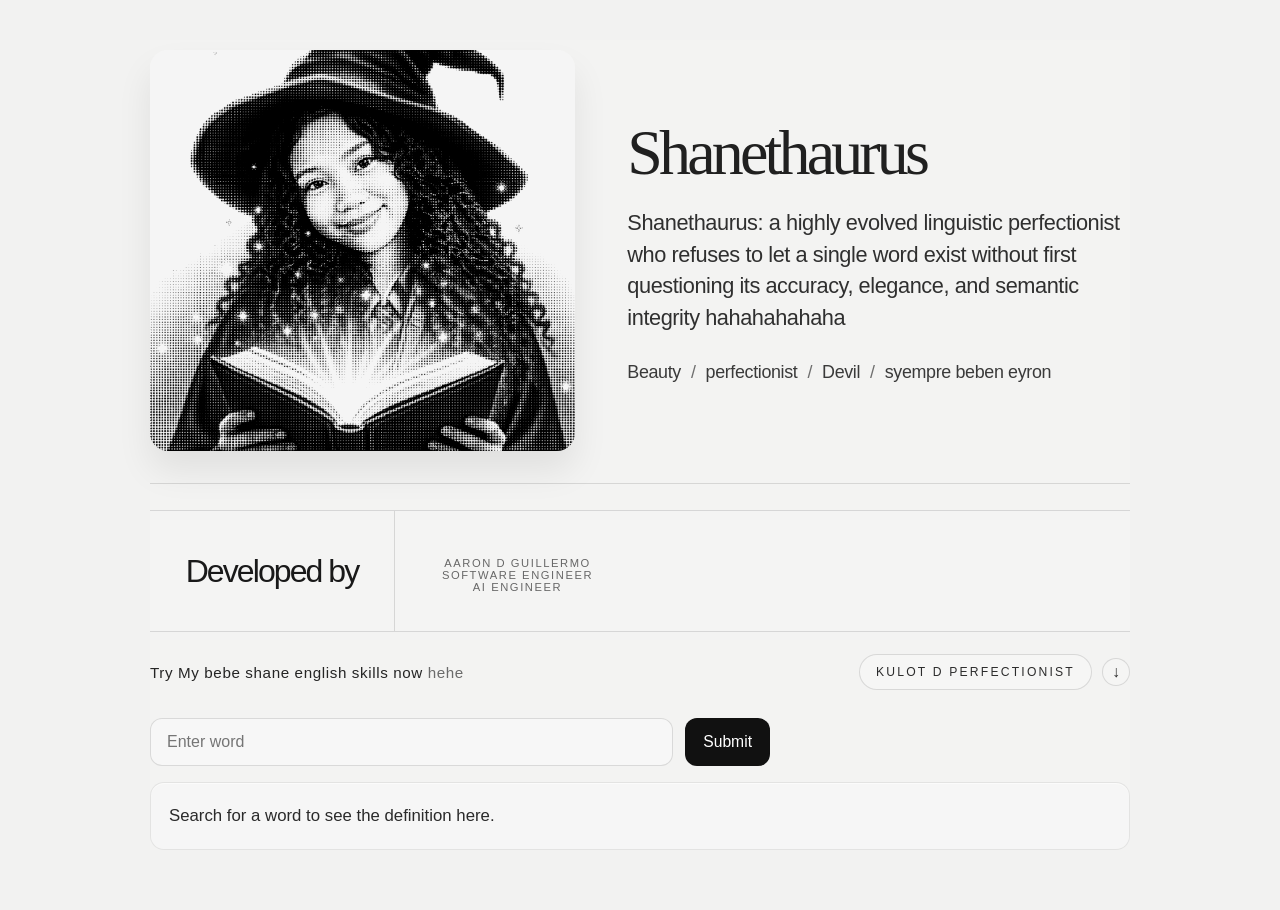
<file: index.html>
<html lang="en">

<head>
    <meta charset="UTF-8">
    <meta name="viewport" content="width=device-width, initial-scale=1.0">
    <title>API PROJECT</title>
</head>
  <style>
    :root {
      --page-bg: #f2f2f1;
      --card-bg: #f5f5f3;
      --line: rgba(0, 0, 0, 0.12);
      --text: #1f1f1f;
      --muted: #6f6f6f;
      --soft: #cfcfcf;
      --accent: #0b0b0b;
      --panel: rgba(255, 255, 255, 0.28);
    }

    * {
      box-sizing: border-box;
    }

    html, body {
      margin: 0;
      min-height: 100%;
      font-family: "Segoe UI", Tahoma, Geneva, Verdana, sans-serif;
      background: var(--page-bg);
      color: var(--text);
    }

    body {
      display: flex;
      justify-content: center;
      align-items: flex-start;
      padding: 40px 20px 60px;
    }

    .profile-shell {
      width: min(980px, 100%);
      background: rgba(255, 255, 255, 0.08);
    }

    .top-profile {
      display: grid;
      grid-template-columns: minmax(260px, 1.1fr) minmax(280px, 1.3fr);
      align-items: center;
      gap: 52px;
      width: 100%;
      padding: 10px 0 0;
    }

    .portrait-wrap {
      display: flex;
      justify-content: center;
      align-items: center;
    }

    .portrait {
      width: min(100%, 460px);
      aspect-ratio: 1.06;
      border-radius: 18px;
      background-image: url("./img/Shane.png.png");
      background-size: cover;
      background-position: center;
      filter: grayscale(1) contrast(1.08) brightness(0.96);
      box-shadow: 0 20px 35px rgba(0, 0, 0, 0.08);
      position: relative;
      overflow: hidden;
    }

    .portrait::before {
      content: "";
      position: absolute;
      inset: 0;
      background-image: radial-gradient(rgba(255,255,255,0.16) 0.7px, transparent 0.7px);
      background-size: 8px 8px;
      mix-blend-mode: screen;
      opacity: 0.7;
    }

    .content {
      padding-top: 4px;
    }

    h1 {
      margin: 0;
      font-size: clamp(2.8rem, 5vw, 5rem);
      line-height: 0.98;
      font-weight: 400;
      letter-spacing: -0.06em;
      font-family: "Segoe Print", "Bradley Hand", "Comic Sans MS", cursive;
      color: #202020;
    }

    .bio {
      margin: 22px 0 0;
      max-width: 540px;
      font-size: clamp(1.1rem, 1.7vw, 1.7rem);
      line-height: 1.46;
      color: #2f2f2f;
      letter-spacing: -0.02em;
      font-weight: 400;
    }

    .socials {
      margin-top: 28px;
      display: flex;
      align-items: center;
      gap: 10px;
      flex-wrap: wrap;
      color: var(--muted);
      font-size: clamp(0.95rem, 1.4vw, 1.2rem);
      letter-spacing: -0.02em;
    }

    .socials a {
      color: #3a3a3a;
      text-decoration: none;
      font-weight: 400;
      transition: opacity 0.2s ease;
    }

    .socials a:hover {
      opacity: 0.7;
    }

    .divider {
      border-top: 1px solid var(--line);
      margin-top: 32px;
    }

    .stats {
      display: grid;
      grid-template-columns: repeat(4, minmax(120px, 1fr));
      border-top: 1px solid var(--line);
      border-bottom: 1px solid var(--line);
      margin-top: 26px;
      background: rgba(255, 255, 255, 0.08);
    }

    .stat {
      min-height: 120px;
      display: flex;
      flex-direction: column;
      justify-content: center;
      align-items: center;
      text-align: center;
      padding: 18px 12px;
      border-right: 1px solid var(--line);
    }

    .stat:last-child {
      border-right: none;
    }

    .stat strong {
      font-size: clamp(2rem, 2vw, 2.5rem);
      font-weight: 500;
      letter-spacing: -0.06em;
      color: #191919;
    }

    .stat strong span {
      font-size: 0.8em;
      vertical-align: top;
      margin-left: 4px;
      color: #585858;
    }

    .stat small {
      margin-top: 8px;
      color: #676767;
      text-transform: uppercase;
      letter-spacing: 0.14em;
      font-size: 0.7rem;
    }

    .bottom-bar {
      display: flex;
      justify-content: space-between;
      align-items: center;
      padding: 22px 0 0;
      color: #4d4d4d;
    }

    .bottom-bar .label {
      font-size: 0.95rem;
      letter-spacing: 0.04em;
      color: #6b6b6b;
    }

    .bottom-bar .label strong {
      font-weight: 500;
      color: #252525;
    }

    .filter-pills {
      display: flex;
      align-items: center;
      gap: 10px;
    }

    .filter-pills button {
      border: 1px solid rgba(0, 0, 0, 0.12);
      background: rgba(255,255,255,0.24);
      padding: 10px 16px;
      border-radius: 999px;
      font-size: 0.76rem;
      text-transform: uppercase;
      letter-spacing: 0.18em;
      color: #2c2c2c;
    }

    .filter-pills .arrow {
      width: 28px;
      height: 28px;
      border-radius: 50%;
      border: 1px solid rgba(0, 0, 0, 0.12);
      display: inline-flex;
      align-items: center;
      justify-content: center;
      font-size: 1rem;
      color: #2b2b2b;
      background: rgba(255,255,255,0.2);
    }

    .search-form {
      margin-top: 28px;
      display: flex;
      gap: 12px;
      width: min(620px, 100%);
    }

    .search-form input {
      flex: 1;
      padding: 14px 16px;
      border: 1px solid rgba(0, 0, 0, 0.12);
      border-radius: 12px;
      font-size: 1rem;
      color: var(--text);
      background: rgba(255, 255, 255, 0.36);
      outline: none;
    }

    .search-form button {
      border: none;
      border-radius: 12px;
      background: #111;
      color: #fff;
      padding: 14px 18px;
      font-size: 0.98rem;
      cursor: pointer;
      transition: transform 0.2s ease, opacity 0.2s ease;
    }

    .search-form button:hover {
      transform: translateY(-1px);
      opacity: 0.96;
    }

    .loader {
      display: none;
      width: 48px;
      height: 48px;
      margin: 26px auto 8px;
      border-radius: 50%;
      background: conic-gradient(from 0deg, rgba(0,0,0,0.06), rgba(0,0,0,0.8), rgba(0,0,0,0.06));
      animation: spin 0.8s linear infinite;
      position: relative;
    }

    .loader::after {
      content: "";
      position: absolute;
      inset: 10px;
      background: var(--page-bg);
      border-radius: 50%;
    }

    @keyframes spin {
      to {
        transform: rotate(360deg);
      }
    }

    #display {
      min-height: 58px;
      margin-top: 14px;
      padding: 20px 18px;
      border-radius: 14px;
      background: rgba(255, 255, 255, 0.3);
      border: 1px solid rgba(0, 0, 0, 0.08);
      font-size: 1.05rem;
      line-height: 1.55;
      color: #2a2a2a;
      box-shadow: inset 0 1px 0 rgba(255,255,255,0.5);
    }

    .word-result {
      display: grid;
      gap: 18px;
    }

    .word-result h2 {
      margin: 0;
      font-size: clamp(1.8rem, 3vw, 2.6rem);
      letter-spacing: -0.05em;
      text-transform: capitalize;
    }

    .meaning-block {
      border-top: 1px solid rgba(0, 0, 0, 0.08);
      padding-top: 14px;
    }

    .meaning-block h3 {
      margin: 0 0 10px;
      font-size: 1.15rem;
      text-transform: capitalize;
      color: #171717;
    }

    .meaning-block ul {
      margin: 0;
      padding-left: 20px;
      display: grid;
      gap: 12px;
    }

    .meaning-block li {
      line-height: 1.6;
    }

    .meaning-block li strong {
      display: block;
      margin-bottom: 4px;
      color: #1c1c1c;
    }

    .example,
    .synonyms {
      margin-top: 6px;
      color: #4a4a4a;
      font-size: 0.95rem;
    }

    @media (max-width: 760px) {
      body {
        padding: 24px 16px 40px;
      }

      .top-profile {
        grid-template-columns: 1fr;
        gap: 24px;
      }

      .portrait {
        width: min(90vw, 360px);
      }

      .content {
        text-align: center;
      }

      .bio {
        max-width: 100%;
      }

      .socials {
        justify-content: center;
      }

      .stats {
        grid-template-columns: repeat(2, minmax(120px, 1fr));
      }

      .stat {
        border-bottom: 1px solid var(--line);
      }

      .stat:nth-child(2n) {
        border-right: none;
      }

      .bottom-bar {
        flex-direction: column;
        gap: 12px;
      }

      .search-form {
        flex-direction: column;
      }

      .search-form button {
        width: 100%;
      }
    }
  </style>
</head>
<body>
  <main class="profile-shell">
    <section class="top-profile">
      <div class="portrait-wrap">
        <div class="portrait" aria-label="Profile portrait"></div>
      </div>

      <div class="content">
        <h1>Shanethaurus</h1>

        <p class="bio">Shanethaurus: a highly evolved linguistic perfectionist who refuses to let a single word exist without first questioning its accuracy, elegance, and semantic integrity hahahahahaha </p>

      
        <nav class="socials" aria-label="Social links">
          <a href="#">Beauty</a>
          <span>/</span>
          <a href="#">perfectionist</a>
          <span>/</span>
          <a href="#">Devil</a>
          <span>/</span>
          <a href="#">syempre beben eyron</a>
        </nav>
      </div>
    </section>

    <div class="divider"></div>

    <div class="stats" aria-label="Statistics">
      <div class="stat">

      <strong>Developed by</strong>
      </div>
      <div class="stat">
        <strong></strong>
        <small>Aaron D Guillermo <br> Software Engineer <br> Ai Engineer</small>
      </div>
    </div>

    <div class="bottom-bar">
      <div class="label"><strong>Try My bebe shane english skills now</strong> hehe</div>

      <div class="filter-pills">
        <button type="button">Kulot D Perfectionist</button>
        <span class="arrow">↓</span>
      </div>
    </div>

    <form class="search-form" action="">
      <input id="inputs" type="text" placeholder="Enter word">
      <button type="button" id="btn">Submit</button>
    </form>

    <div class="loader" aria-live="polite" aria-label="Loading"></div>
    <div id="display" class="display">Search for a word to see the definition here.</div>
  </main>

  <script src="./script.js"></script>
</body>

</html>
</file>
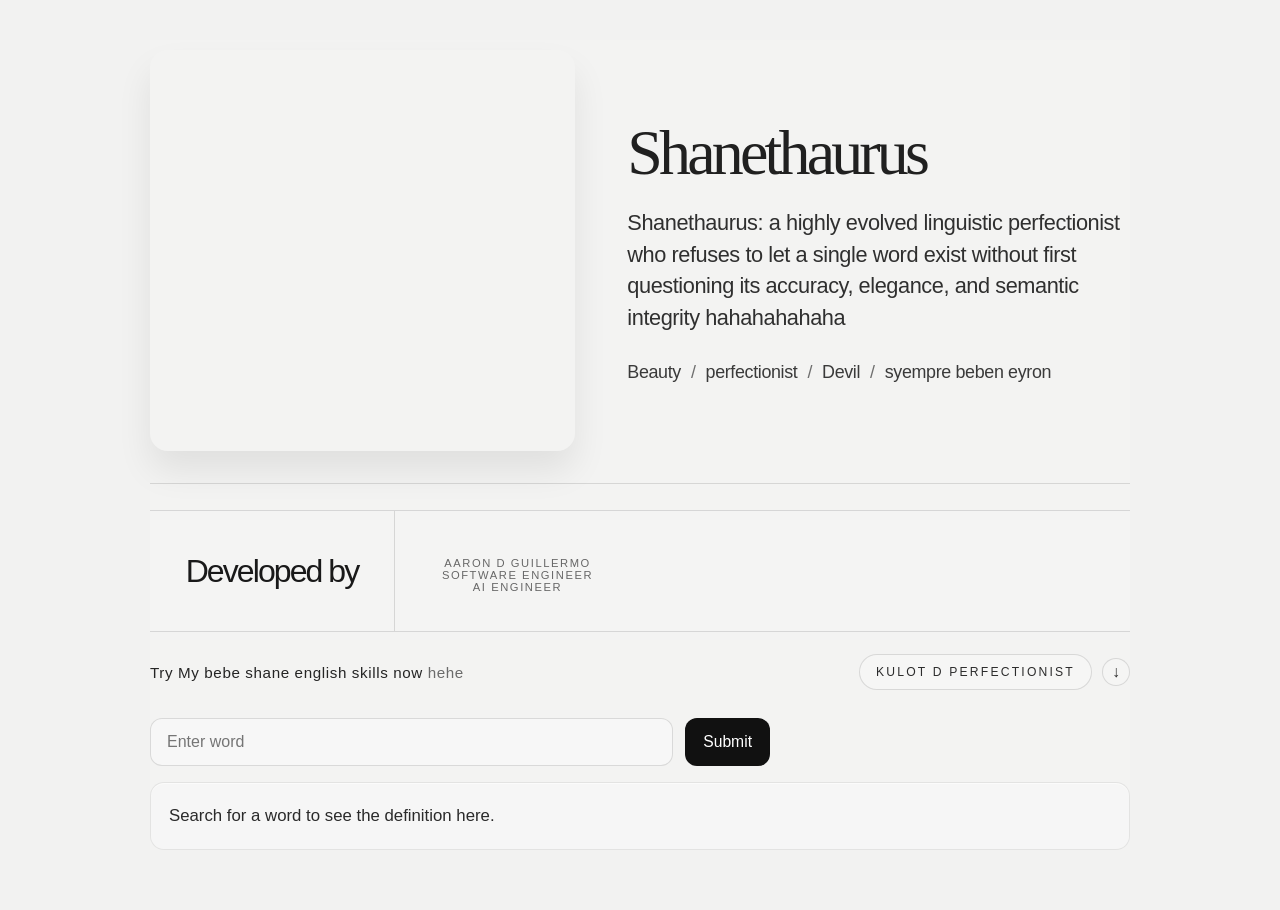
<file: ApiProject.html>
<html lang="en">

<head>
    <meta charset="UTF-8">
    <meta name="viewport" content="width=device-width, initial-scale=1.0">
    <title>API PROJECT</title>
</head>
  <style>
    :root {
      --page-bg: #f2f2f1;
      --card-bg: #f5f5f3;
      --line: rgba(0, 0, 0, 0.12);
      --text: #1f1f1f;
      --muted: #6f6f6f;
      --soft: #cfcfcf;
      --accent: #0b0b0b;
      --panel: rgba(255, 255, 255, 0.28);
    }

    * {
      box-sizing: border-box;
    }

    html, body {
      margin: 0;
      min-height: 100%;
      font-family: "Segoe UI", Tahoma, Geneva, Verdana, sans-serif;
      background: var(--page-bg);
      color: var(--text);
    }

    body {
      display: flex;
      justify-content: center;
      align-items: flex-start;
      padding: 40px 20px 60px;
    }

    .profile-shell {
      width: min(980px, 100%);
      background: rgba(255, 255, 255, 0.08);
    }

    .top-profile {
      display: grid;
      grid-template-columns: minmax(260px, 1.1fr) minmax(280px, 1.3fr);
      align-items: center;
      gap: 52px;
      width: 100%;
      padding: 10px 0 0;
    }

    .portrait-wrap {
      display: flex;
      justify-content: center;
      align-items: center;
    }

    .portrait {
      width: min(100%, 460px);
      aspect-ratio: 1.06;
      border-radius: 18px;
      background-image: url("C:.ShaneThaurus/ShaneThaurus/imgShane.png.png");
      background-size: cover;
      background-position: center;
      filter: grayscale(1) contrast(1.08) brightness(0.96);
      box-shadow: 0 20px 35px rgba(0, 0, 0, 0.08);
      position: relative;
      overflow: hidden;
    }

    .portrait::before {
      content: "";
      position: absolute;
      inset: 0;
      background-image: radial-gradient(rgba(255,255,255,0.16) 0.7px, transparent 0.7px);
      background-size: 8px 8px;
      mix-blend-mode: screen;
      opacity: 0.7;
    }

    .content {
      padding-top: 4px;
    }

    h1 {
      margin: 0;
      font-size: clamp(2.8rem, 5vw, 5rem);
      line-height: 0.98;
      font-weight: 400;
      letter-spacing: -0.06em;
      font-family: "Segoe Print", "Bradley Hand", "Comic Sans MS", cursive;
      color: #202020;
    }

    .bio {
      margin: 22px 0 0;
      max-width: 540px;
      font-size: clamp(1.1rem, 1.7vw, 1.7rem);
      line-height: 1.46;
      color: #2f2f2f;
      letter-spacing: -0.02em;
      font-weight: 400;
    }

    .socials {
      margin-top: 28px;
      display: flex;
      align-items: center;
      gap: 10px;
      flex-wrap: wrap;
      color: var(--muted);
      font-size: clamp(0.95rem, 1.4vw, 1.2rem);
      letter-spacing: -0.02em;
    }

    .socials a {
      color: #3a3a3a;
      text-decoration: none;
      font-weight: 400;
      transition: opacity 0.2s ease;
    }

    .socials a:hover {
      opacity: 0.7;
    }

    .divider {
      border-top: 1px solid var(--line);
      margin-top: 32px;
    }

    .stats {
      display: grid;
      grid-template-columns: repeat(4, minmax(120px, 1fr));
      border-top: 1px solid var(--line);
      border-bottom: 1px solid var(--line);
      margin-top: 26px;
      background: rgba(255, 255, 255, 0.08);
    }

    .stat {
      min-height: 120px;
      display: flex;
      flex-direction: column;
      justify-content: center;
      align-items: center;
      text-align: center;
      padding: 18px 12px;
      border-right: 1px solid var(--line);
    }

    .stat:last-child {
      border-right: none;
    }

    .stat strong {
      font-size: clamp(2rem, 2vw, 2.5rem);
      font-weight: 500;
      letter-spacing: -0.06em;
      color: #191919;
    }

    .stat strong span {
      font-size: 0.8em;
      vertical-align: top;
      margin-left: 4px;
      color: #585858;
    }

    .stat small {
      margin-top: 8px;
      color: #676767;
      text-transform: uppercase;
      letter-spacing: 0.14em;
      font-size: 0.7rem;
    }

    .bottom-bar {
      display: flex;
      justify-content: space-between;
      align-items: center;
      padding: 22px 0 0;
      color: #4d4d4d;
    }

    .bottom-bar .label {
      font-size: 0.95rem;
      letter-spacing: 0.04em;
      color: #6b6b6b;
    }

    .bottom-bar .label strong {
      font-weight: 500;
      color: #252525;
    }

    .filter-pills {
      display: flex;
      align-items: center;
      gap: 10px;
    }

    .filter-pills button {
      border: 1px solid rgba(0, 0, 0, 0.12);
      background: rgba(255,255,255,0.24);
      padding: 10px 16px;
      border-radius: 999px;
      font-size: 0.76rem;
      text-transform: uppercase;
      letter-spacing: 0.18em;
      color: #2c2c2c;
    }

    .filter-pills .arrow {
      width: 28px;
      height: 28px;
      border-radius: 50%;
      border: 1px solid rgba(0, 0, 0, 0.12);
      display: inline-flex;
      align-items: center;
      justify-content: center;
      font-size: 1rem;
      color: #2b2b2b;
      background: rgba(255,255,255,0.2);
    }

    .search-form {
      margin-top: 28px;
      display: flex;
      gap: 12px;
      width: min(620px, 100%);
    }

    .search-form input {
      flex: 1;
      padding: 14px 16px;
      border: 1px solid rgba(0, 0, 0, 0.12);
      border-radius: 12px;
      font-size: 1rem;
      color: var(--text);
      background: rgba(255, 255, 255, 0.36);
      outline: none;
    }

    .search-form button {
      border: none;
      border-radius: 12px;
      background: #111;
      color: #fff;
      padding: 14px 18px;
      font-size: 0.98rem;
      cursor: pointer;
      transition: transform 0.2s ease, opacity 0.2s ease;
    }

    .search-form button:hover {
      transform: translateY(-1px);
      opacity: 0.96;
    }

    .loader {
      display: none;
      width: 48px;
      height: 48px;
      margin: 26px auto 8px;
      border-radius: 50%;
      background: conic-gradient(from 0deg, rgba(0,0,0,0.06), rgba(0,0,0,0.8), rgba(0,0,0,0.06));
      animation: spin 0.8s linear infinite;
      position: relative;
    }

    .loader::after {
      content: "";
      position: absolute;
      inset: 10px;
      background: var(--page-bg);
      border-radius: 50%;
    }

    @keyframes spin {
      to {
        transform: rotate(360deg);
      }
    }

    #display {
      min-height: 58px;
      margin-top: 14px;
      padding: 20px 18px;
      border-radius: 14px;
      background: rgba(255, 255, 255, 0.3);
      border: 1px solid rgba(0, 0, 0, 0.08);
      font-size: 1.05rem;
      line-height: 1.55;
      color: #2a2a2a;
      box-shadow: inset 0 1px 0 rgba(255,255,255,0.5);
    }

    @media (max-width: 760px) {
      body {
        padding: 24px 16px 40px;
      }

      .top-profile {
        grid-template-columns: 1fr;
        gap: 24px;
      }

      .portrait {
        width: min(90vw, 360px);
      }

      .content {
        text-align: center;
      }

      .bio {
        max-width: 100%;
      }

      .socials {
        justify-content: center;
      }

      .stats {
        grid-template-columns: repeat(2, minmax(120px, 1fr));
      }

      .stat {
        border-bottom: 1px solid var(--line);
      }

      .stat:nth-child(2n) {
        border-right: none;
      }

      .bottom-bar {
        flex-direction: column;
        gap: 12px;
      }

      .search-form {
        flex-direction: column;
      }

      .search-form button {
        width: 100%;
      }
    }
  </style>
</head>
<body>
  <main class="profile-shell">
    <section class="top-profile">
      <div class="portrait-wrap">
        <div class="portrait" aria-label="Profile portrait"></div>
      </div>

      <div class="content">
        <h1>Shanethaurus</h1>

        <p class="bio">Shanethaurus: a highly evolved linguistic perfectionist who refuses to let a single word exist without first questioning its accuracy, elegance, and semantic integrity hahahahahaha </p>

      
        <nav class="socials" aria-label="Social links">
          <a href="#">Beauty</a>
          <span>/</span>
          <a href="#">perfectionist</a>
          <span>/</span>
          <a href="#">Devil</a>
          <span>/</span>
          <a href="#">syempre beben eyron</a>
        </nav>
      </div>
    </section>

    <div class="divider"></div>

    <div class="stats" aria-label="Statistics">
      <div class="stat">

      <strong>Developed by</strong>
      </div>
      <div class="stat">
        <strong></strong>
        <small>Aaron D Guillermo <br> Software Engineer <br> Ai Engineer</small>
      </div>
    </div>

    <div class="bottom-bar">
      <div class="label"><strong>Try My bebe shane english skills now</strong> hehe</div>

      <div class="filter-pills">
        <button type="button">Kulot D Perfectionist</button>
        <span class="arrow">↓</span>
      </div>
    </div>

    <form class="search-form" action="">
      <input id="inputs" type="text" placeholder="Enter word">
      <button type="button" id="btn">Submit</button>
    </form>

    <div class="loader" aria-live="polite" aria-label="Loading"></div>
    <div id="display" class="display">Search for a word to see the definition here.</div>
  </main>

  <script>
    const getinput = document.querySelector("#btn");
    const getvalue = document.querySelector("#inputs");
    const display = document.querySelector("#display");
    const load = document.querySelector(".loader");

    function loadingstart() {
      load.style.display = "block";
    }

    function loadingstop() {
      load.style.display = "none";
    }

    function searchWord() {
      const inputValue = getvalue.value.trim();

      if (!inputValue) {
        display.innerHTML = "Please type a word first.";
        return;
      }

      display.innerHTML = "";
      loadingstart();

      setTimeout(async () => {
        try {
          const response = await fetch(`https://api.dictionaryapi.dev/api/v2/entries/en/${inputValue}`);
          const data = await response.json();

          if (data && data[0] && data[0].meanings && data[0].meanings[0] && data[0].meanings[0].definitions[0]) {
            display.innerHTML = data[0].meanings[0].definitions[0].definition;
          } else {
            display.innerHTML = "No word found. Try another one.";
          }
        } catch (error) {
          console.log(error);
          display.innerHTML = "No word found. Please try another one.";
        } finally {
          loadingstop();
        }
      }, 800);
    }

    getinput.addEventListener("click", searchWord);

    getvalue.addEventListener("keydown", (event) => {
      if (event.key === "Enter") {
        event.preventDefault();
        searchWord();
      }
    });
  </script>
</body>

</html>
</file>
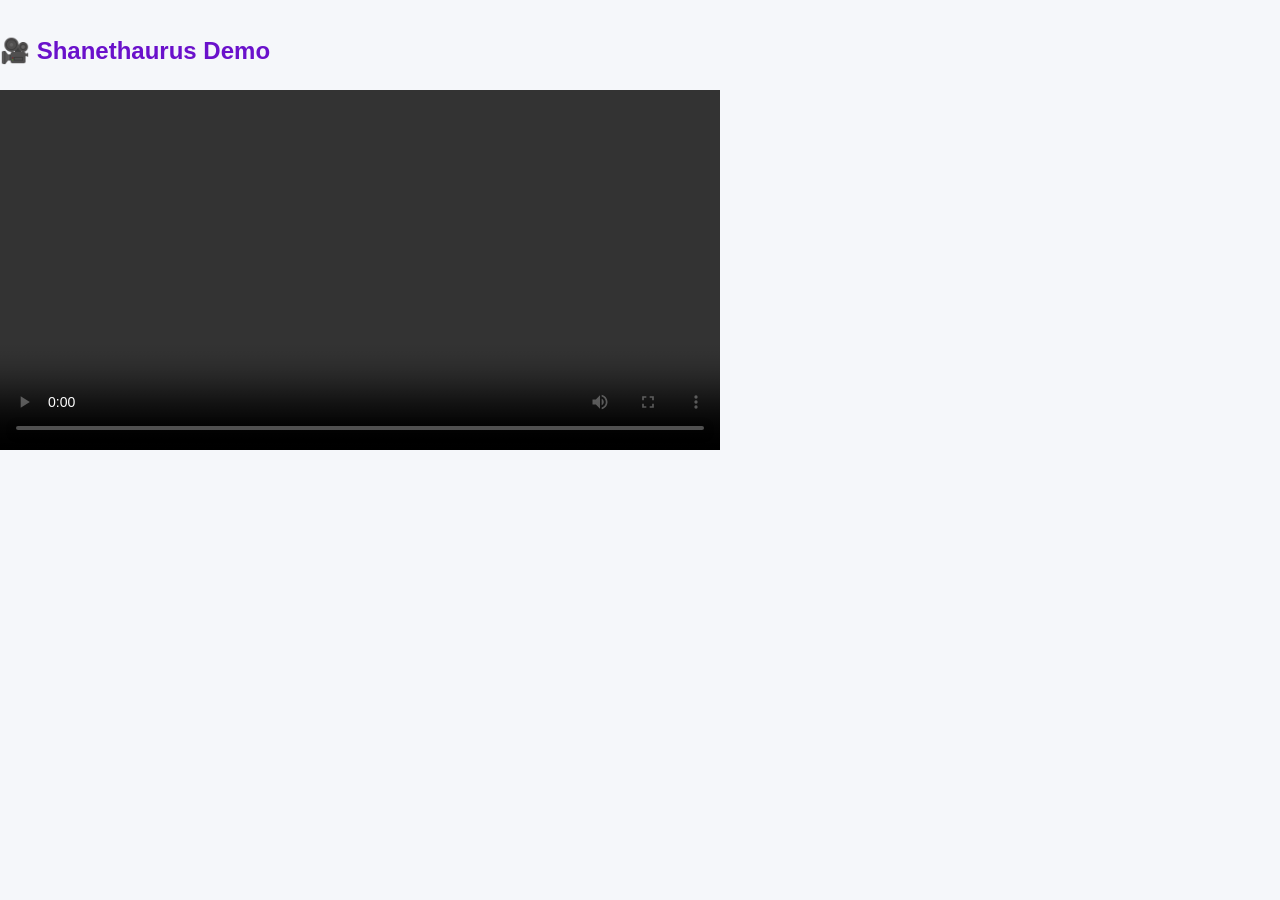
<file: demo.html>
<!DOCTYPE html>
<html lang="en">
<head>
  <meta charset="UTF-8">
  <title>Shanethaurus Demo</title>
</head>
<body>
  <h2>🎥 Shanethaurus Demo</h2>
  <video width="720" controls>
  <!DOCTYPE html>
<html lang="en">
<head>
  <meta charset="UTF-8">
  <title>Shanethaurus Demo</title>
  <link rel="stylesheet" href="readme.css">
</head>
<body>

<header>
  <h1>🧙‍♀️ Shanethaurus — The Wizard's Dictionary</h1>
</header>

<section>
  <h2>⚡ Demo</h2>
  <p>Watch Shanethaurus in action:</p>

  <div align="center">
    <iframe width="720" height="405" src="https://www.youtube.com/embed/o6zOhAdzj3s" frameborder="0" allowfullscreen></iframe>
  </video>
</body>
</html>
</file>
<file: readme.css>
body {
      font-family: "Segoe UI", Arial, sans-serif;
      background: #f5f7fa;
      color: #222;
      line-height: 1.6;
      margin: 0;
      padding: 0;
    }
    header {
      background: linear-gradient(135deg, #6a11cb, #2575fc);
      color: white;
      text-align: center;
      padding: 2rem;
    }
    header h1 {
      font-size: 2.5rem;
      margin: 0;
    }
    header p {
      font-size: 1.2rem;
      margin-top: 0.5rem;
    }
    section {
      padding: 2rem;
      max-width: 900px;
      margin: auto;
    }
    h2 {
      color: #6a11cb;
      margin-top: 2rem;
    }
    .features, .tech, .about {
      background: #fff;
      border-radius: 8px;
      padding: 1.5rem;
      margin-top: 1rem;
      box-shadow: 0 2px 6px rgba(0,0,0,0.1);
    }
    ul {
      list-style: "✨ ";
      padding-left: 1.2rem;
    }
    .spell-box {
      border: 2px dashed #6a11cb;
      padding: 1rem;
      text-align: center;
      margin: 2rem 0;
      border-radius: 8px;
      background: #fafafa;
    }
    .spell-box input {
      padding: 0.6rem;
      width: 70%;
      border: 1px solid #ccc;
      border-radius: 4px;
    }
    .spell-box button {
      background: #6a11cb;
      color: white;
      border: none;
      padding: 0.6rem 1.2rem;
      margin-left: 0.5rem;
      border-radius: 4px;
      cursor: pointer;
      font-weight: bold;
    }
    footer {
      text-align: center;
      padding: 1rem;
      background: #222;
      color: #eee;
      margin-top: 2rem;
    }
</file>
